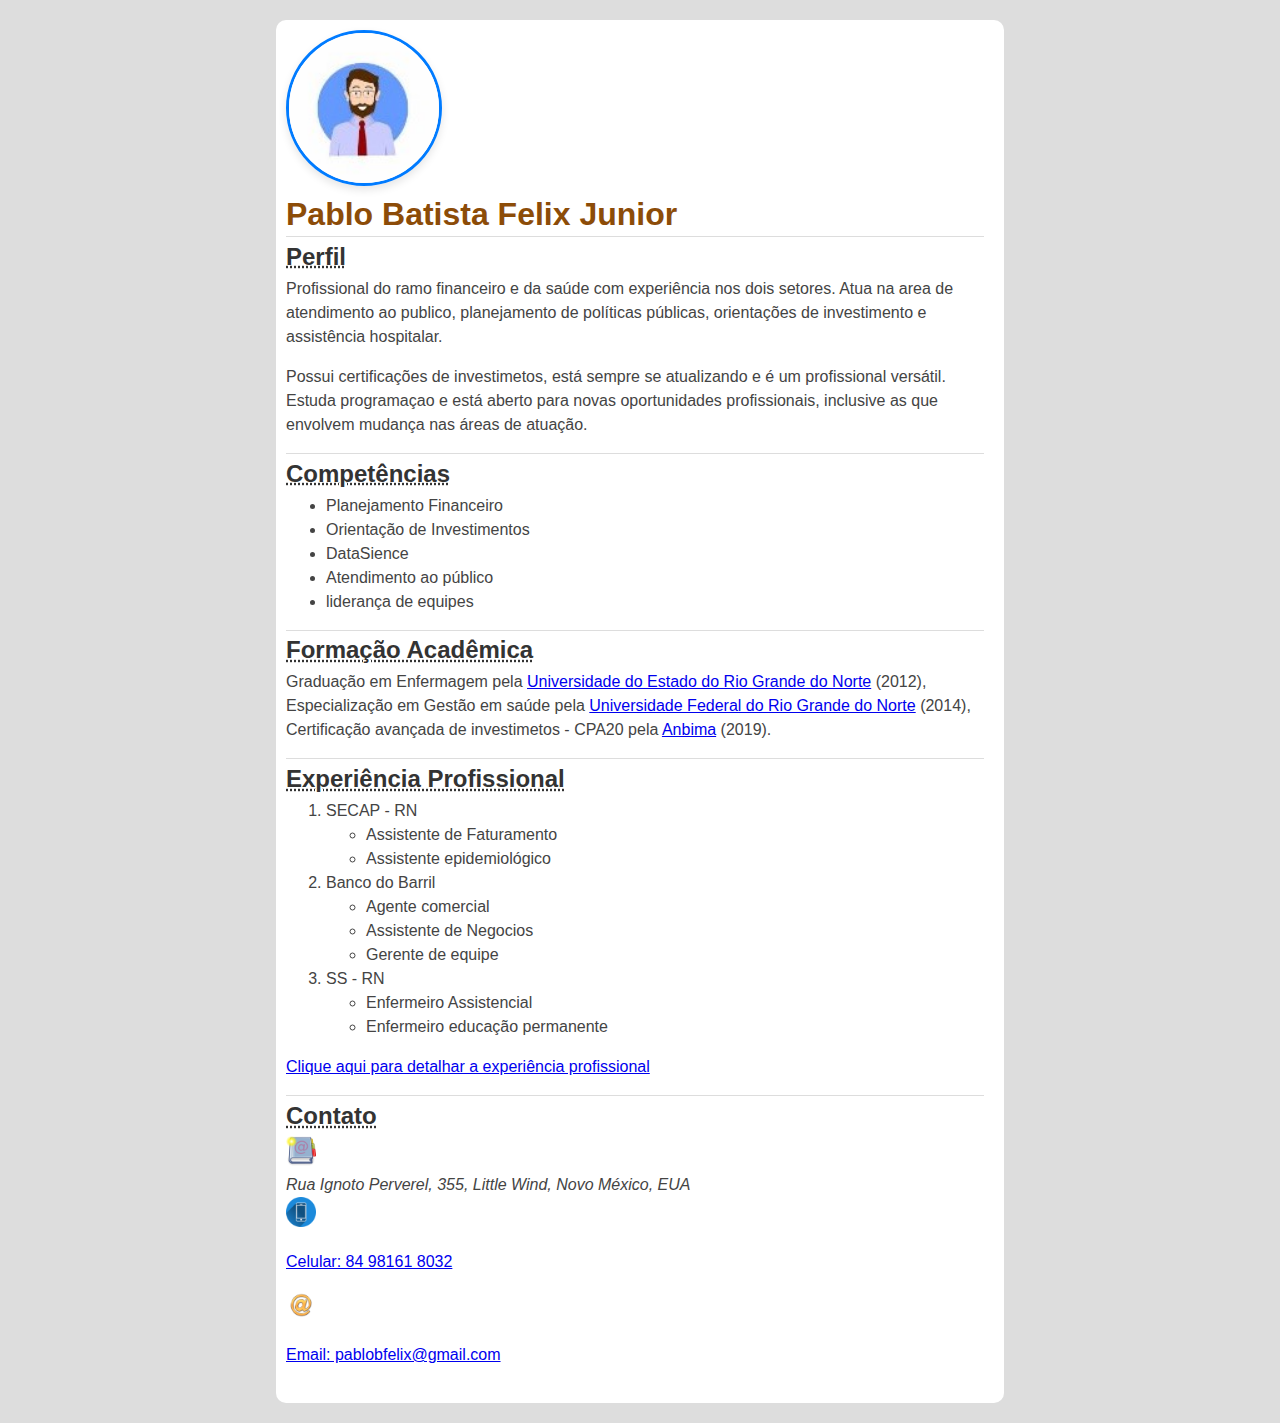
<file: index.html>
<!DOCTYPE html>
<html lang="pt-br">
<head>
    <meta charset="UTF-8">
    <meta name="viewport" content="width=device-width, initial-scale=1.0">
    <title>Currículo de Pablo Batista Felix Junior</title>
    <link rel="stylesheet" href="styles.css">
</head>
<body>
    <main>
        <img id= "fotoAutor" src="images/avatar.jpg" alt="Foto do Autor">
        <h1>Pablo Batista Felix Junior</h1>
        <section>
            <h2 class="toggle-content">Perfil</h2>
             <div class="content-wrapper"><p>Profissional do ramo financeiro e da saúde com experiência nos dois setores. Atua na area de atendimento ao publico, planejamento de políticas públicas, orientações de investimento e assistência hospitalar.</p>
            <p>Possui certificações de investimetos, está sempre se atualizando e é um profissional versátil. Estuda programaçao e está aberto para novas oportunidades profissionais, inclusive as que envolvem mudança nas áreas de atuação.</p>
             </div>
        </section>
        <section>
        <h2 class="toggle-content">Competências</h2>
            <div class="content-wrapper">
            <ul><li>Planejamento Financeiro</li> <li>Orientação de Investimentos</li><li>DataSience</li><li>Atendimento ao público</li><li>liderança de equipes</li></ul>
            </div>
        </section>
        <section>
            <h2 class="toggle-content">Formação Acadêmica</h2>
            <div class="content-wrapper">
            <p>Graduação em Enfermagem pela <a href="https://portal.uern.br/">Universidade do Estado do Rio Grande do Norte</a> (2012), Especialização em Gestão em saúde pela <a href="https://www.ufrn.br/"> Universidade Federal do Rio Grande do Norte</a> (2014), Certificação avançada de investimetos - CPA20 pela <a href="https://www.anbima.com.br/pt_br/pagina-inicial.htm"> Anbima</a> (2019).</p>
            </div>
        </section>
        <section>
             <h2 class="toggle-content">Experiência Profissional</h2>
             <div class="content-wrapper">
            <ol><li>SECAP - RN<ul><li>Assistente de Faturamento</li><li>Assistente epidemiológico</li></ul></li><li>Banco do Barril<ul><li>Agente comercial</li><li>Assistente de Negocios</li><li>Gerente de equipe</li></ul></li><li>SS - RN<ul><li>Enfermeiro Assistencial</li><li>Enfermeiro educação permanente</li></ul></li></ol>
            <p><a href="experiencia.html">Clique aqui para detalhar a experiência profissional</a></p>
            </div>
        </section>
        <section>
           <h2 class="toggle-content">Contato</h2>
            <div class="content-wrapper">
            <img src="images/address-book-97572_640.webp" alt="Livro de endereços" width="30"
        height="30"><address>Rua Ignoto Perverel, 355, Little Wind, Novo México, EUA</address>
            <img src="images/smartphone-1132677_640.webp" alt="Smartphone" width="30"
        height="30"><p><a href="Tel:84981618032">Celular: 84 98161 8032</a></p>
            <img src="images/symbol-7709320_640.png" alt="Arroba" width="30"
        height="30"><p><a href="mailto:pablobfelix@gmail.com">Email: pablobfelix@gmail.com</a></p>
        </div>
    </section>
    </main>
<script src="script.js"></script>
</body>
</html>
</file>
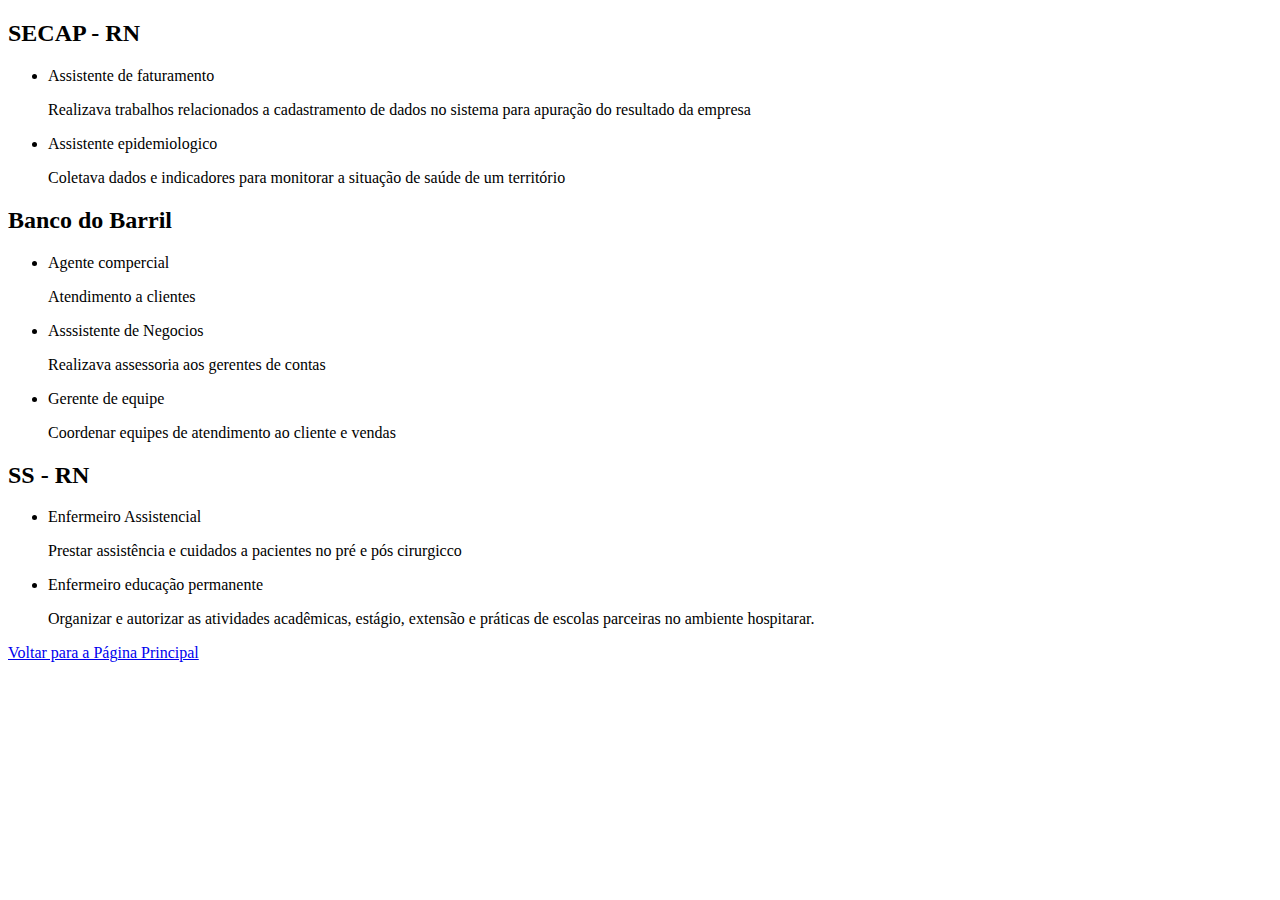
<file: experiencia.html>
<!DOCTYPE html>
<html lang="pt-br">
<head>
    <meta charset="UTF-8">
    <meta name="viewport" content="width=device-width, initial-scale=1.0">
    <title>Currículo de Pablo Batista Felix Junior</title>
</head>
<body>
 <h2>SECAP - RN</h2>  
 <ul><li>Assistente de faturamento<p>Realizava trabalhos relacionados a cadastramento de dados no sistema para  apuração do resultado da empresa</p></li><li>Assistente epidemiologico<p>Coletava dados e indicadores para monitorar a situação de saúde de um território</p></li></ul> 
 <h2>Banco do Barril</h2>
 <ul><li>Agente compercial<p>Atendimento a clientes</p></li><li>Asssistente de Negocios<p>Realizava assessoria aos gerentes de contas</p></li><li>Gerente de equipe<p>Coordenar equipes de atendimento ao cliente e vendas</p></li></ul>
 <h2>SS - RN</h2>
 <ul><li>Enfermeiro Assistencial<p>Prestar assistência e cuidados a pacientes no pré e pós cirurgicco</p></li> <li>Enfermeiro educação permanente<p>Organizar e autorizar as atividades acadêmicas, estágio, extensão e práticas de escolas parceiras no ambiente hospitarar.</p></li></ul>
 <p><a href="index.html">Voltar para a Página Principal</a></p>
</body>
</html>
</file>
<file: styles.css>
body {
    background-color: #ddd;
    color: #444;
    font-family: "Helvetica Neue", Arial, Helvetica, sans-serif;
    line-height: 1.5;
    width: 60%;
    height: 60%;
    margin: 0 auto;
    padding: 10px;
}

main {
    background-color: #ffffff;
    margin-right: 20px;
    margin-left: 20px;
    margin-top: 10px;
    margin-bottom: 10px;
    padding: 10px 20px 20px 10px;
    border-radius: 10px;

}

#fotoAutor{
    width: 150px;
    height: 150px;
    border-radius: 50%;
    border: 3px solid #007bff;
    box-shadow: 0 4px 8px rgba(0, 0, 0, 0.1);
    object-fit: cover;
    transition: all 0.3s ease-in-out;
}


section {

    border-top: 1px solid #ddd;
    

}

h1, h2 {
    color: rgb(140, 76, 8);
    line-height: 0px;
}

h2.toggle-content {
    cursor: pointer;
    /* Opcional: Adicionar um pequeno estilo visual para indicar que é clicável */
    text-decoration: underline dotted;
    color: #333; /* Cor original */
    transition: color 0.3s ease;
}

h2.toggle-content:hover {
    color: #007bff; /* Cor ao passar o mouse */
}

/* Classe para esconder o conteúdo */
.content-wrapper.hidden {
    display: none; /* Este é o truque principal para remover do layout */
}

/* Estilo opcional para o h2 quando o conteúdo estiver escondido */
h2.toggle-content.collapsed {
    color: #dc3545; /* Muda a cor para indicar que está "colapsado" */
    text-decoration: none; /* Remove o sublinhado */
}

h2.toggle-content.collapsed::after {
    content: " (clique para expandir)"; /* Adiciona um texto "expandir" */
    font-size: 0.8em;
    font-weight: normal;
    color: #6c757d;
}
</file>
